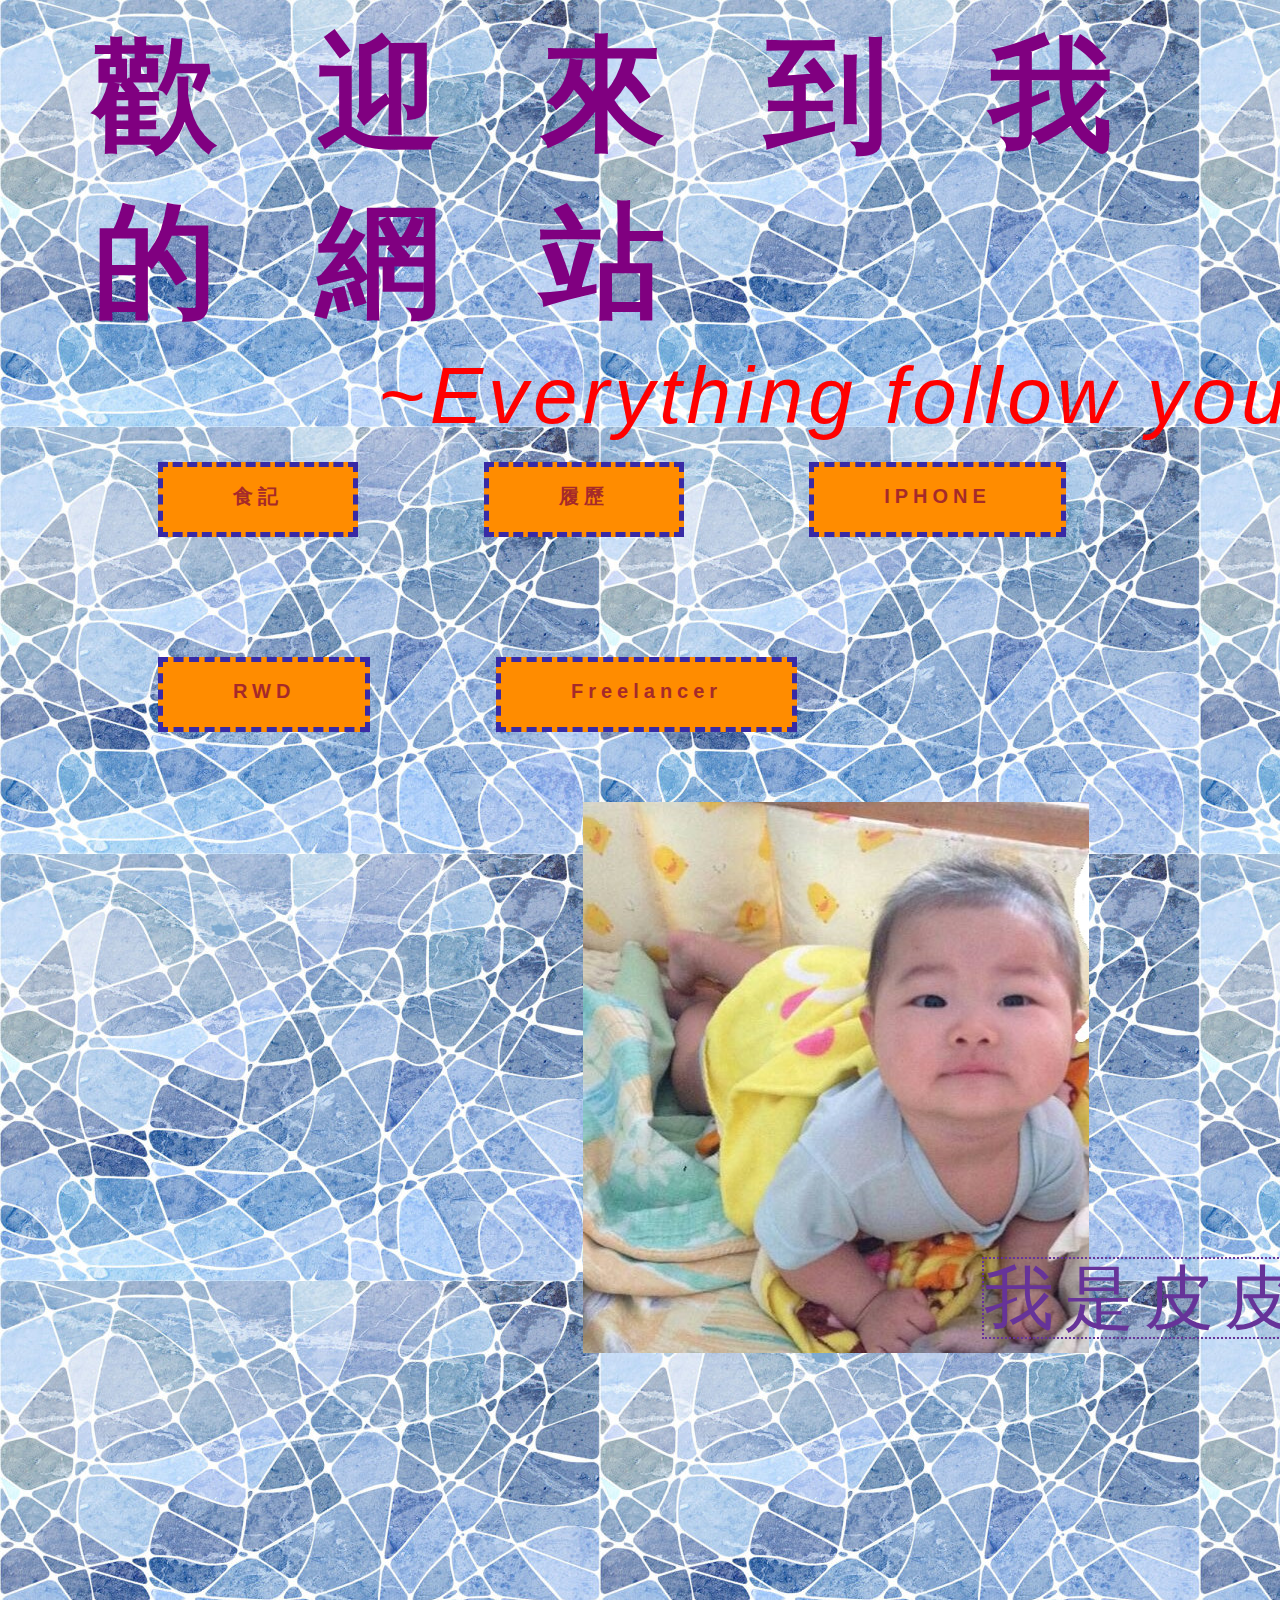
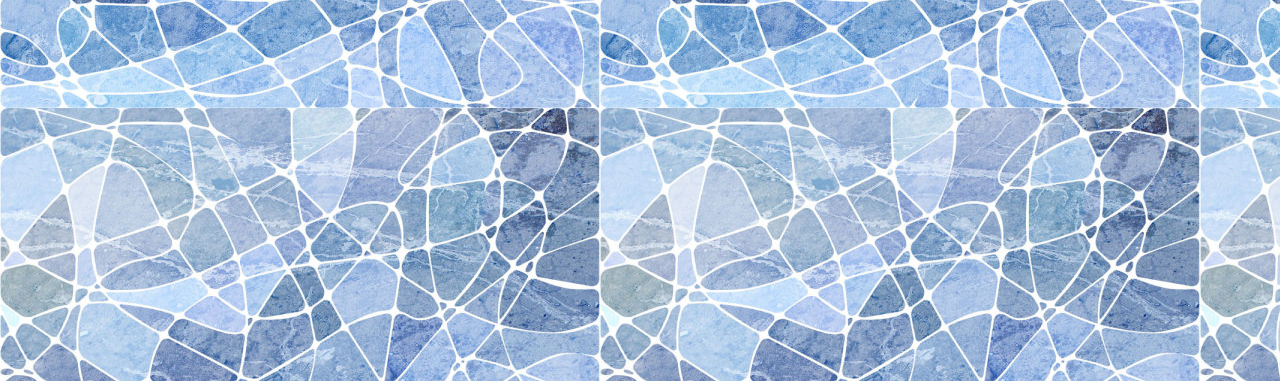
<file: index.html>
<!DOCTYPE html>
<html lang="en">
<head>
    <meta charset="UTF-8">
    <title>~Welcome~</title>
    <link rel="stylesheet" href="style.css">
</head>
<body>
        <header>
            <h1>歡迎來到我的網站</h1>
        <p>
            ~Everything   follow   your   heart~ 
        </p>
        <nav>
            <ul>
                <li><a href="food.html">食記</a></li>
                <li><a href="record.html">履歷</a></li>
                <li><a href="IPHONE.html">IPHONE</a></li>
                <li><a href="RWD.html">RWD</a></li>
                <li><a href="Freelancer.html">Freelancer</a></li>
            </ul>
        </nav>
<div class="a">
<a href="image/2.jpg">我是皮皮!</a>
</div>
<footer><img src="image/bear.png" alt="bear"></footer>
</body>
</html>
</file>
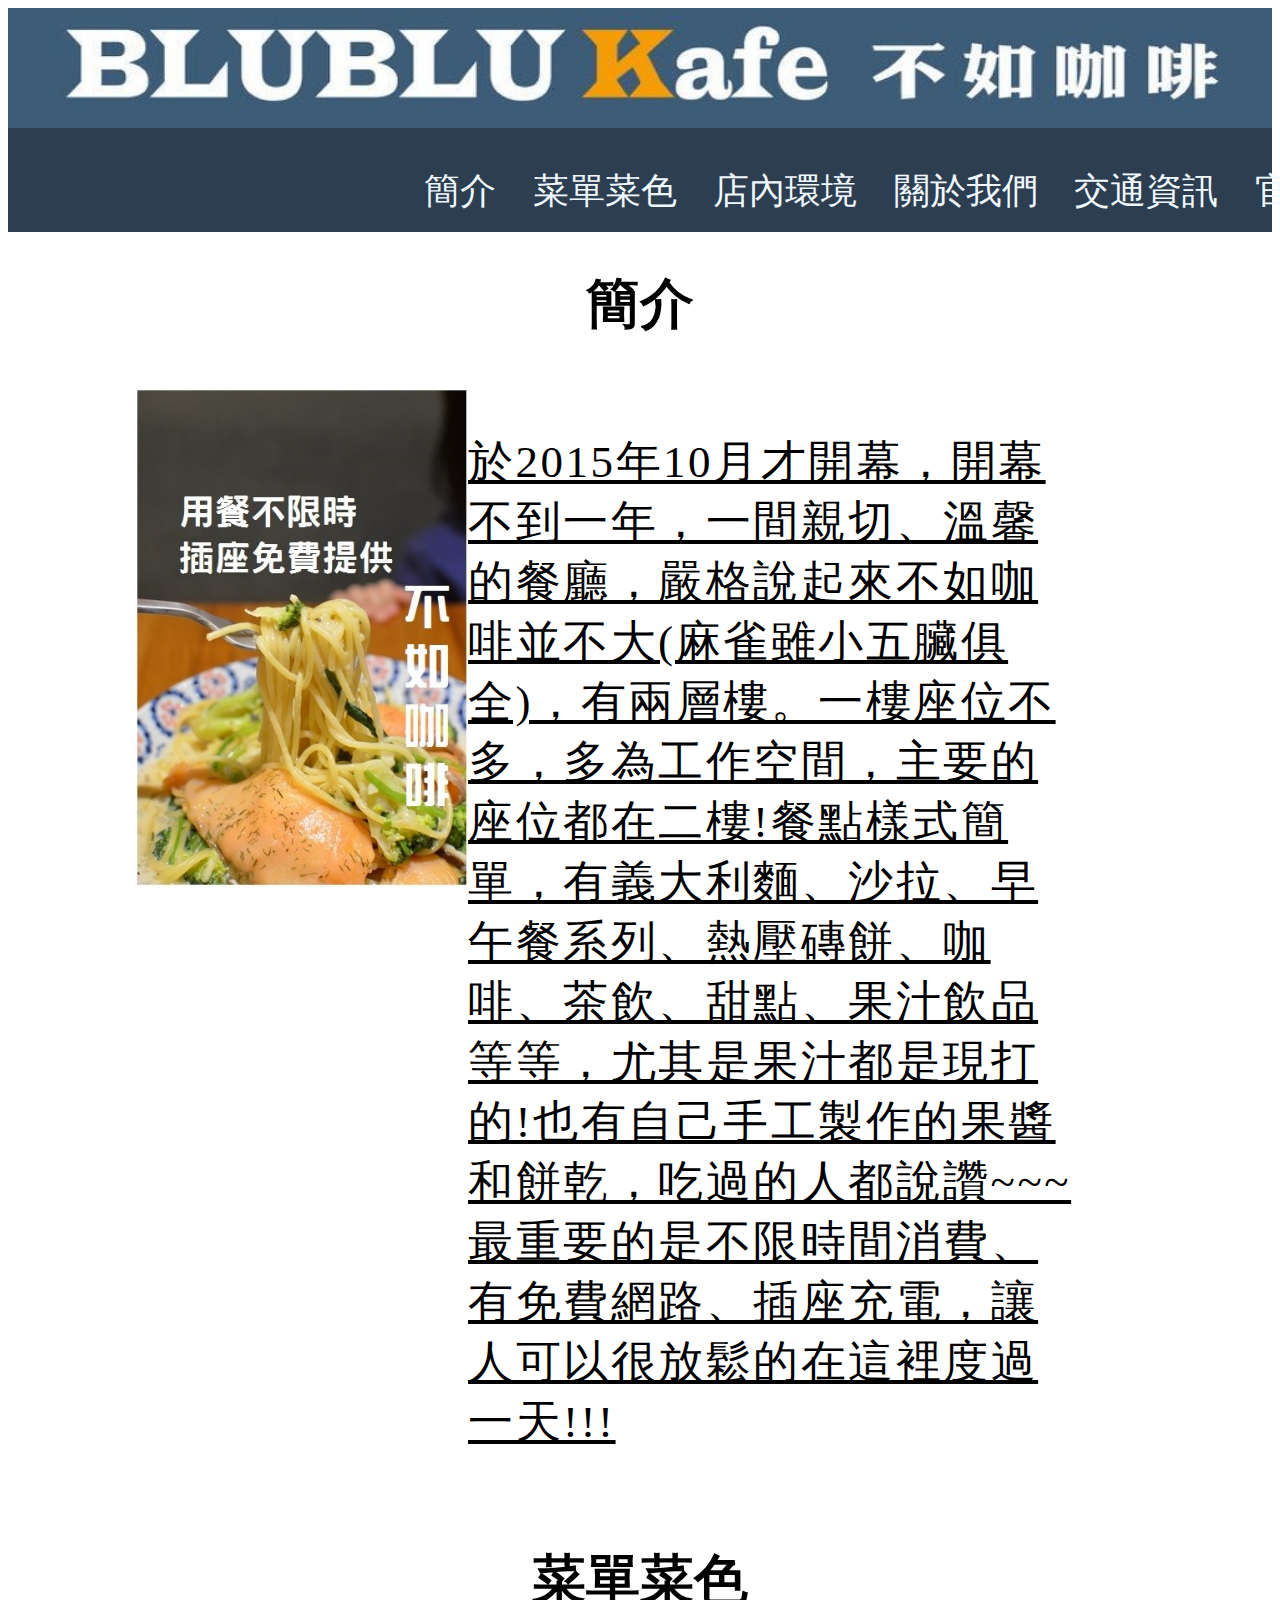
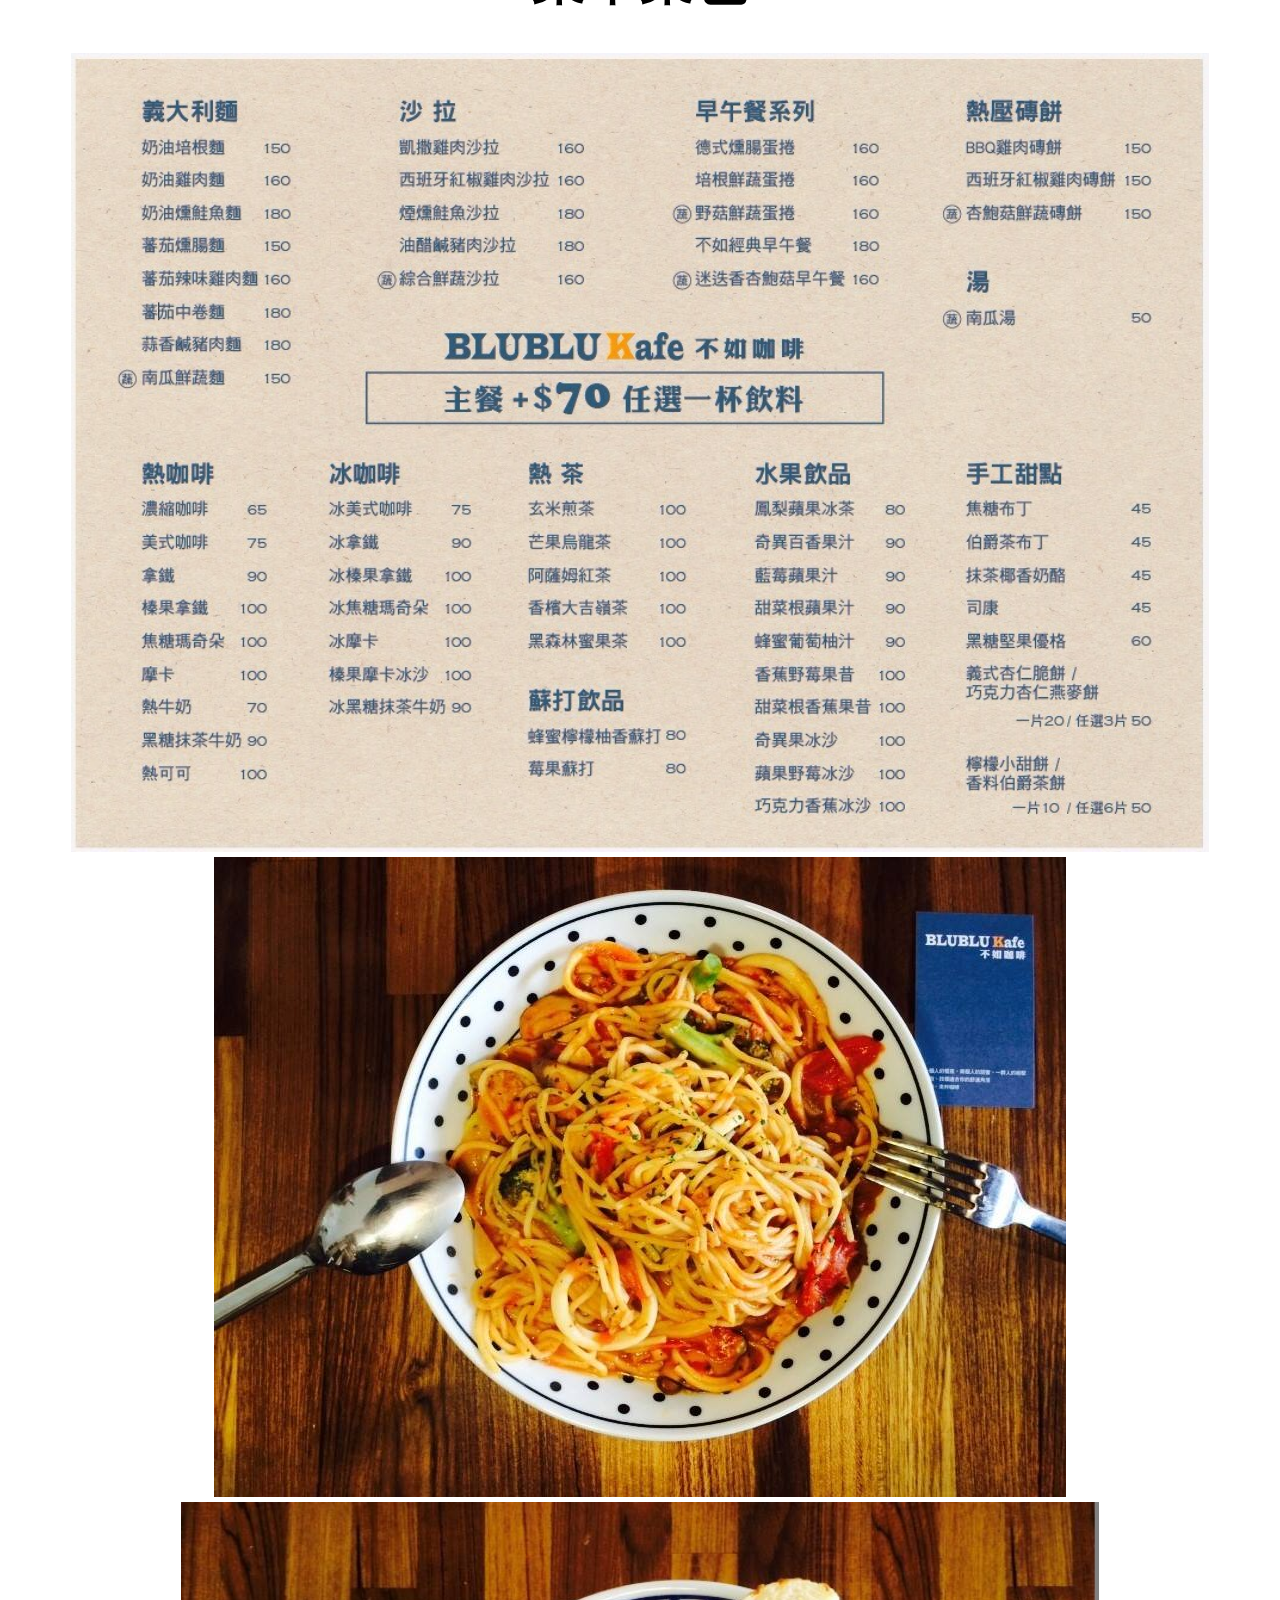
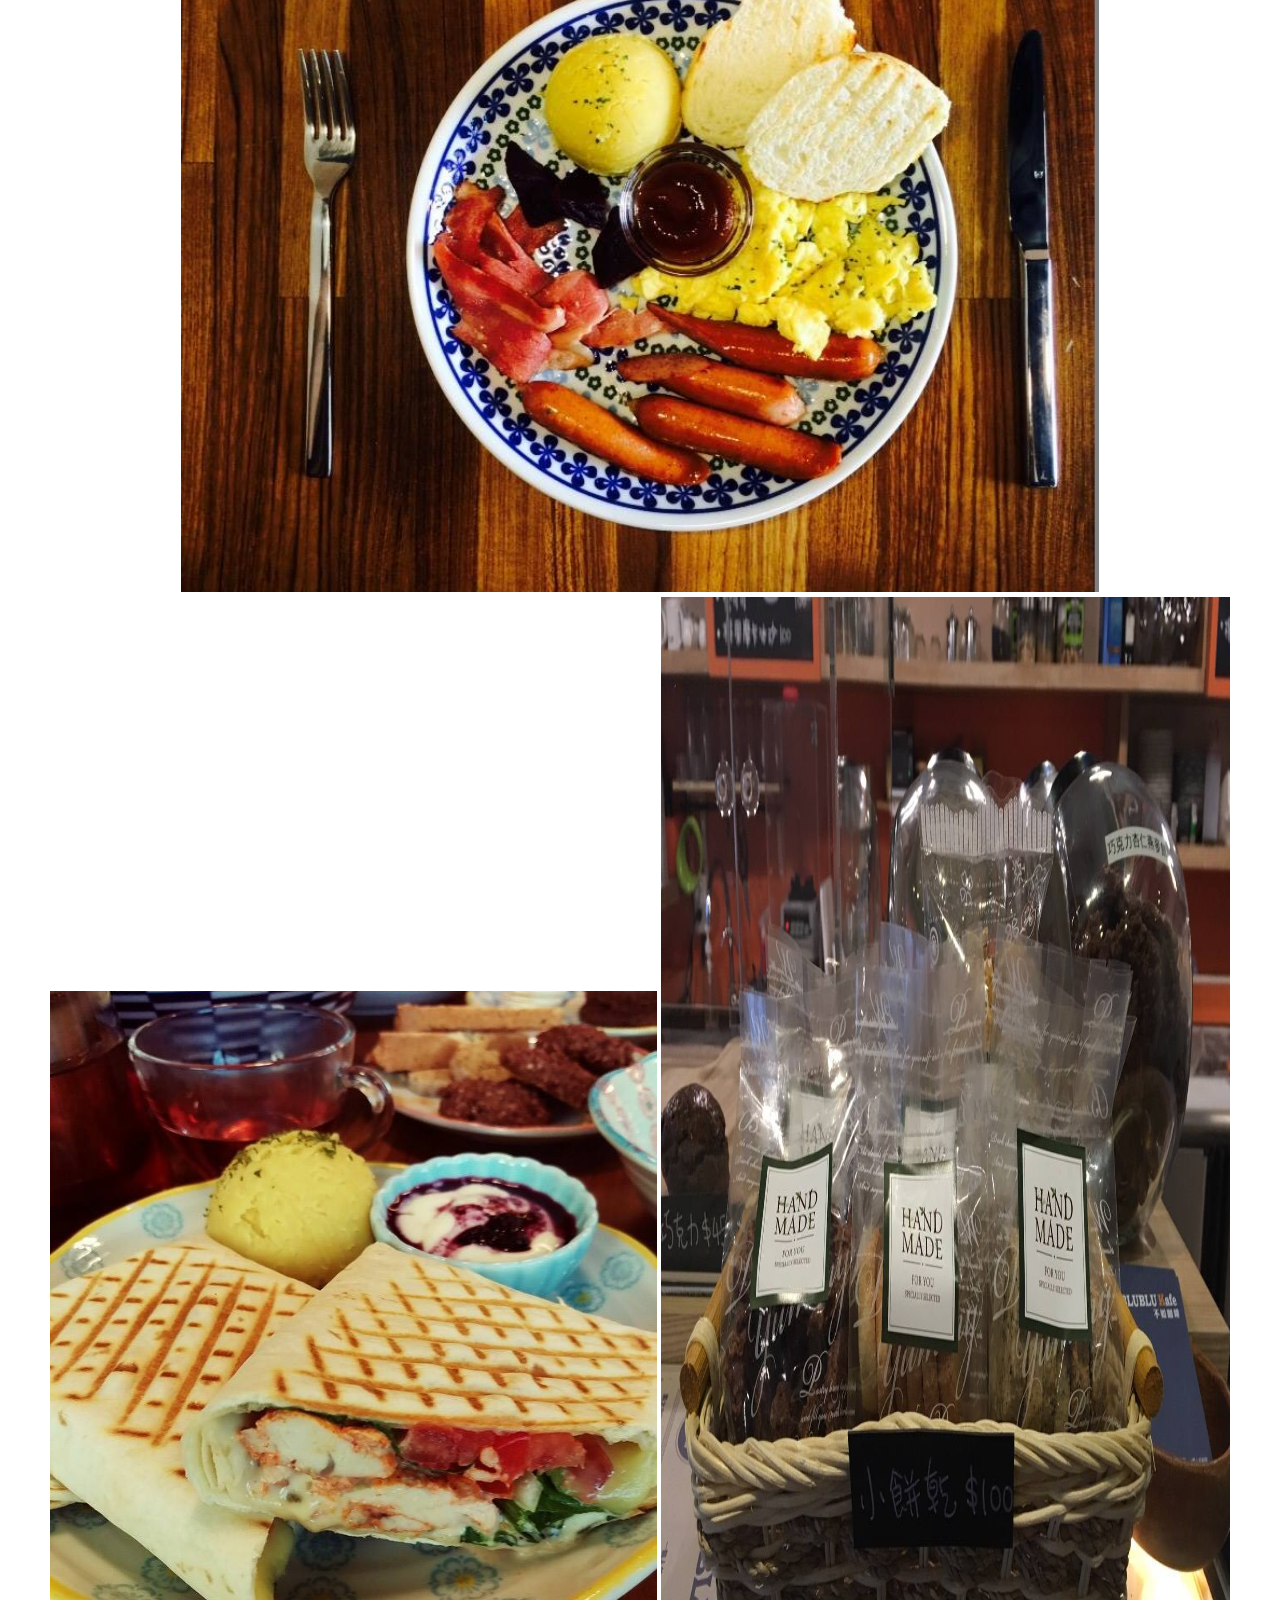
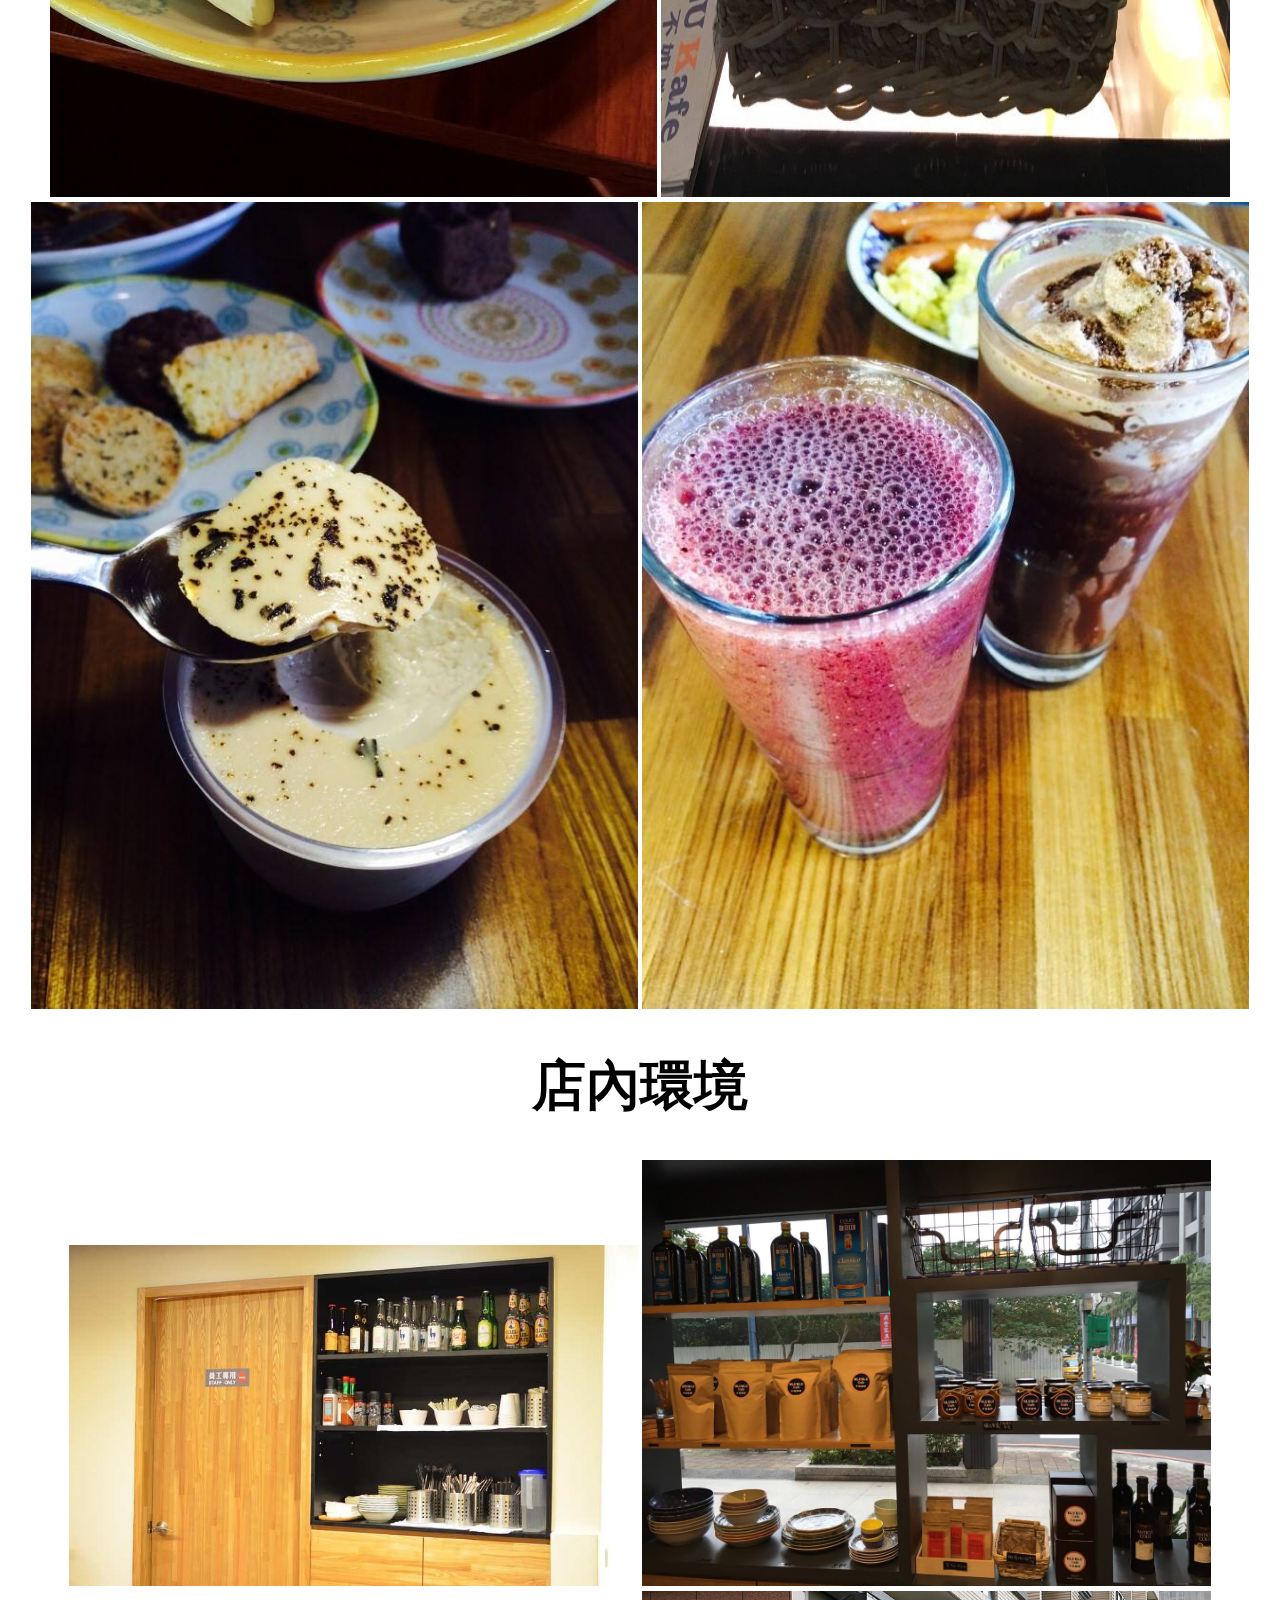
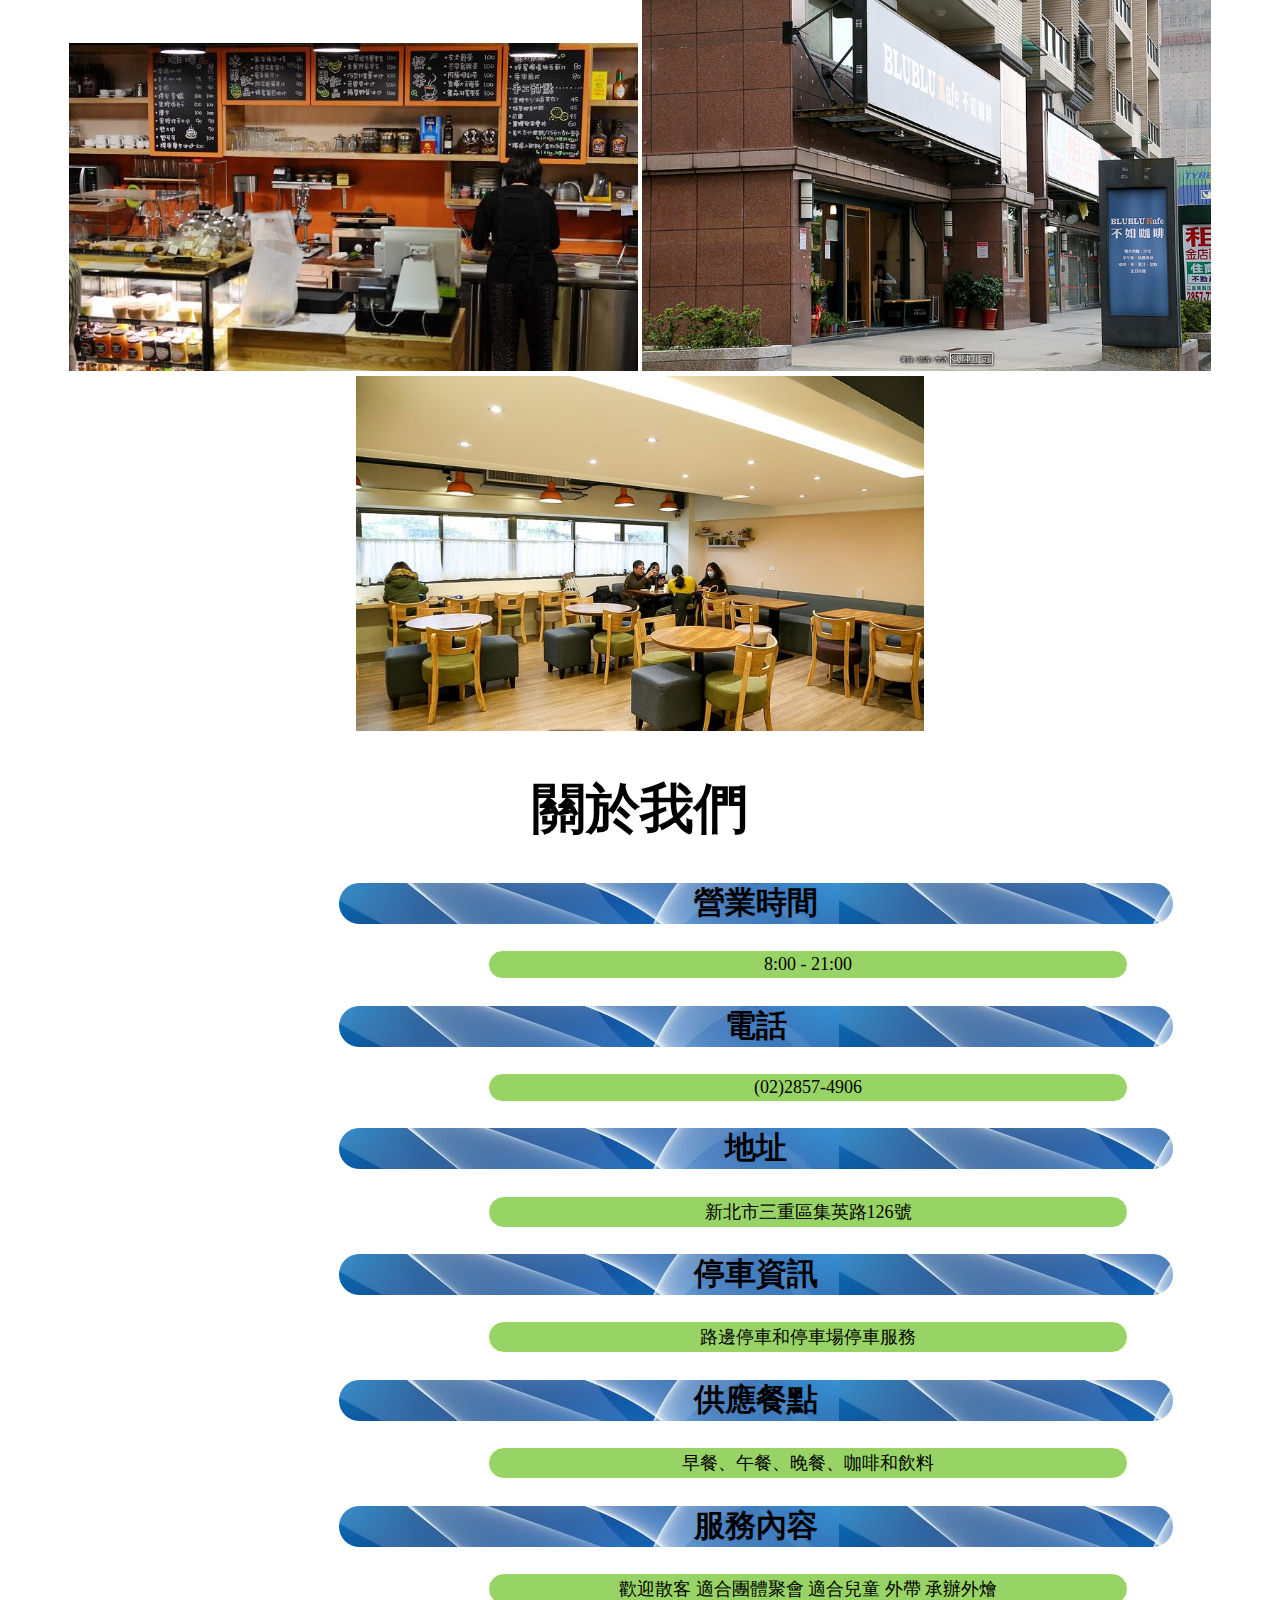
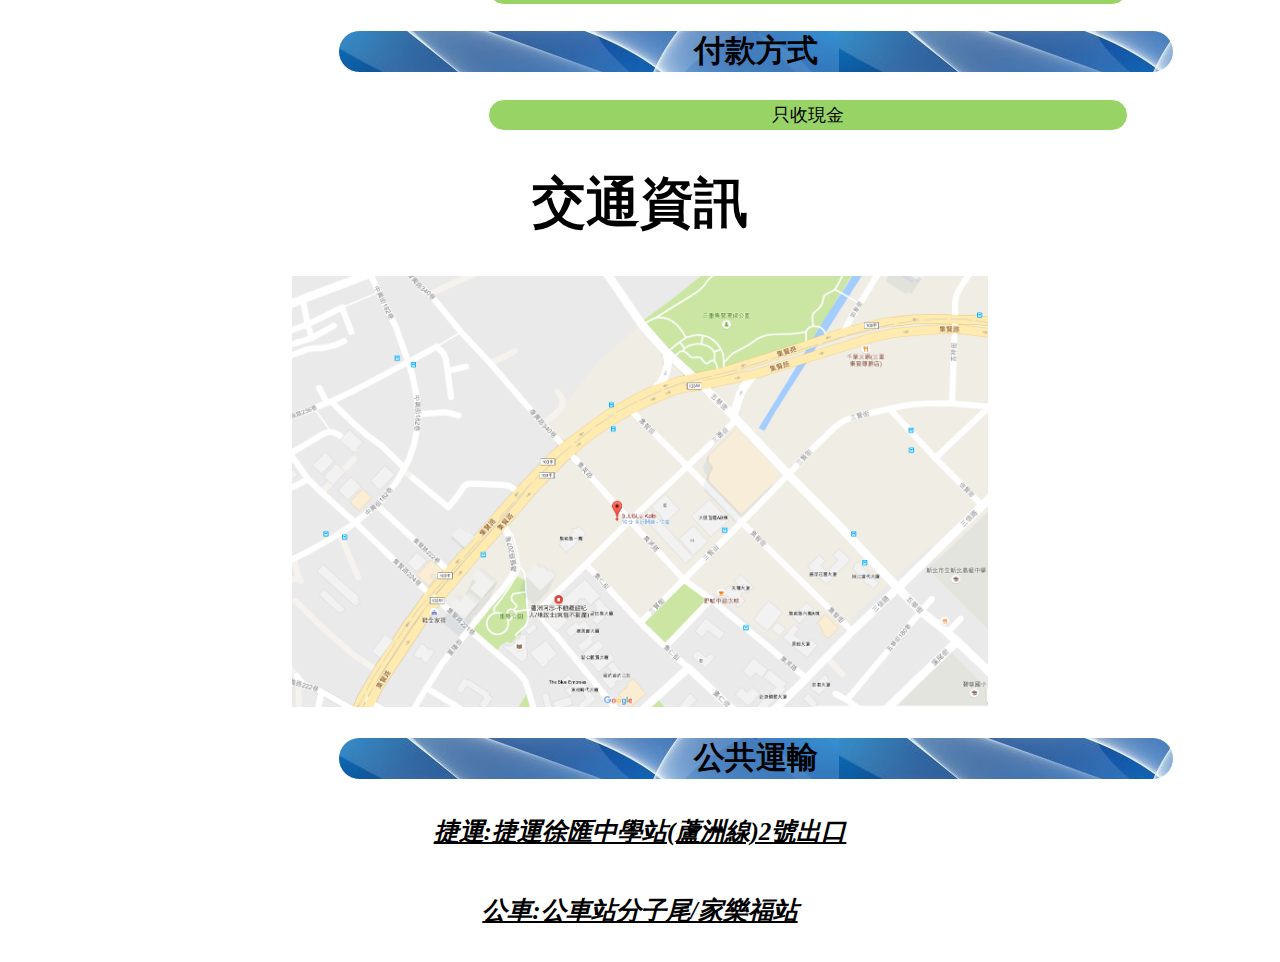
<file: food.html>
<!DOCTYPE html>
<html lang="en">

<head>
    <meta charset="UTF-8">
    <title>Food</title>
    <link rel="stylesheet" href="food.css"> </head>

<body>
    <header> <img src="image/u.jpg" alt="BLUE" width="100%" height="120">
        <ul>
            <li><a href="">簡介</a></li>
            <li><a href="">菜單菜色</a></li>
            <li><a href="">店內環境</a></li>
            <li><a href="">關於我們</a></li>
            <li><a href="">交通資訊</a></li>
            <li><a href="https://www.facebook.com/BLU-BLU-Kafe-%E4%B8%8D%E5%A6%82%E5%92%96%E5%95%A1-958742307501571/" target="_blank">官網臉書</a></li>
            <li><a href="">回首頁</a></li>
        </ul>
    </header>
    <div>
    <h1>簡介</h1>
    <div class="introduce"> 
       <img src="image/s.jpg" alt="1">
        <p>於2015年10月才開幕，開幕不到一年，一間親切、溫馨的餐廳，嚴格說起來不如咖啡並不大(麻雀雖小五臟俱全)，有兩層樓。一樓座位不多，多為工作空間，主要的座位都在二樓!餐點樣式簡單，有義大利麵、沙拉、早午餐系列、熱壓磚餅、咖啡、茶飲、甜點、果汁飲品等等，尤其是果汁都是現打的!也有自己手工製作的果醬和餅乾，吃過的人都說讚~~~最重要的是不限時間消費、有免費網路、插座充電，讓人可以很放鬆的在這裡度過一天!!!</p>
    </div>
</div>
    <div class="menu">
        <h1>菜單菜色</h1>
        <a href="image/n.jpg"><img src="image/n.jpg" alt="2" width="90%"></a>
        <a href="image/a.jpg"><img src="image/a.jpg" alt="3"></a>
        <a href="image/e.jpg"><img src="image/e.jpg" alt="4" height=690></a>
        <a href="image/h.jpg"><img src="image/h.jpg" alt="6" width="48%"></a>
        <a href="image/m.jpg"><img src="image/m.jpg" alt="7" width="45%" height="1200"></a>
        <a href="image/k.jpg"><img src="image/k.jpg" alt="8" width="48%"></a>
        <a href="image/j.jpg"><img src="image/j.jpg" alt="9" width="48%"></a>
    </div>
    <div class="around">
        <h1>店內環境</h1> <img src="image/q.jpg" alt="10" width="45%"> <img src="image/i.jpg" alt="11" width="45%"> <img src="image/p.jpg" alt="12" width="45%"> <img src="image/v.jpg" alt="12" width="45%"> <img src="image/w.jpg" alt="12" width="45%"> </div>
    <div class="about">
        <h1>關於我們</h1>
        <h2>營業時間</h2>
        <p>8:00 - 21:00</p>
        <h2>電話</h2>
        <p>(02)2857-4906</p>
        <h2>地址</h2>
        <p>新北市三重區集英路126號</p>
        <h2>停車資訊</h2>
        <p>路邊停車和停車場停車服務</p>
        <h2>供應餐點</h2>
        <p>早餐、午餐、晚餐、咖啡和飲料</p>
        <h2>服務內容</h2>
        <p>歡迎散客 適合團體聚會 適合兒童 外帶 承辦外燴</p>
        <h2>付款方式</h2>
        <p>只收現金</p>
    </div>
    <div class="tran">
        <h1>交通資訊</h1>
        <a href="image/BLUE.png" target="_blank"><img src="image/BLUE.png" alt="map" width="55%"></a>
        <h2>公共運輸</h2> 
        <u><h3>捷運:捷運徐匯中學站(蘆洲線)2號出口</h3></u> <u><h3>公車:公車站分子尾/家樂福站</h3></u> 
        </div>
    <div class="back">
      <a href="index.html">首<br>頁</a>
    </div>
</body>

</html>
</file>
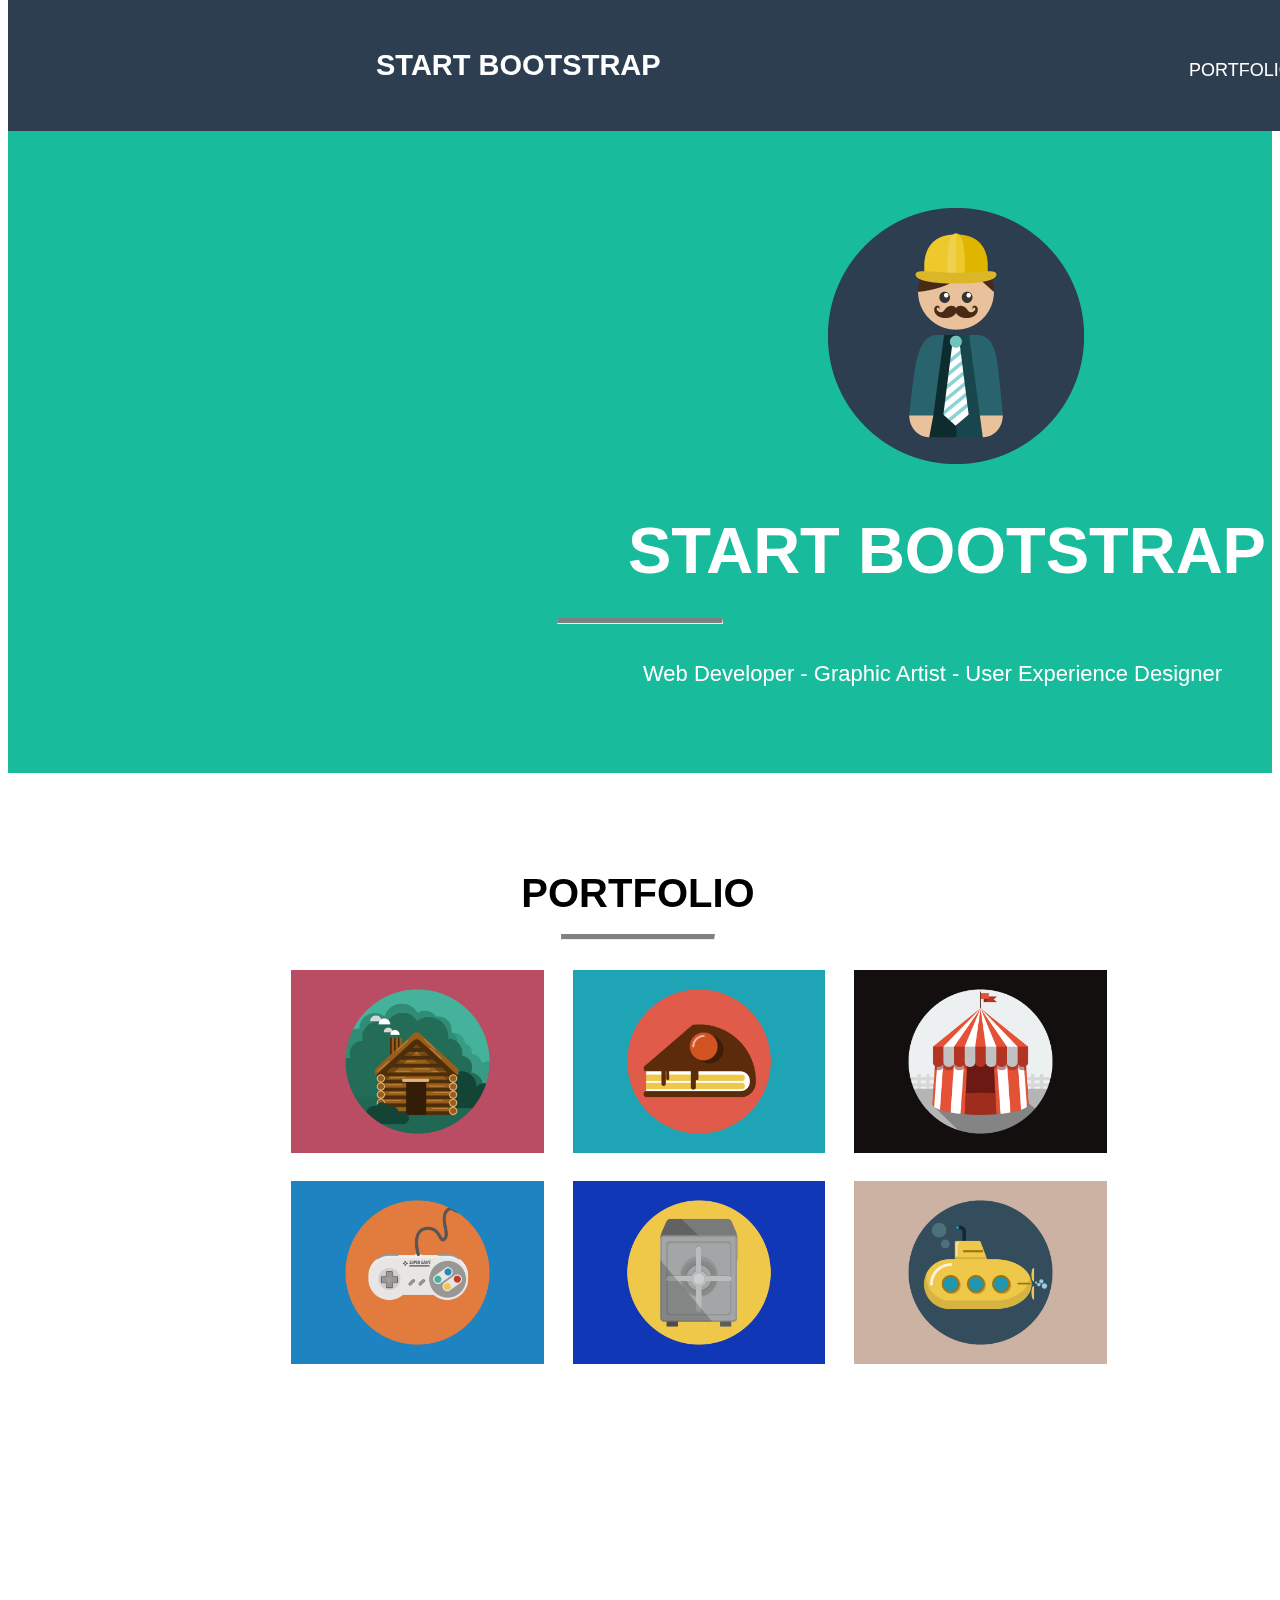
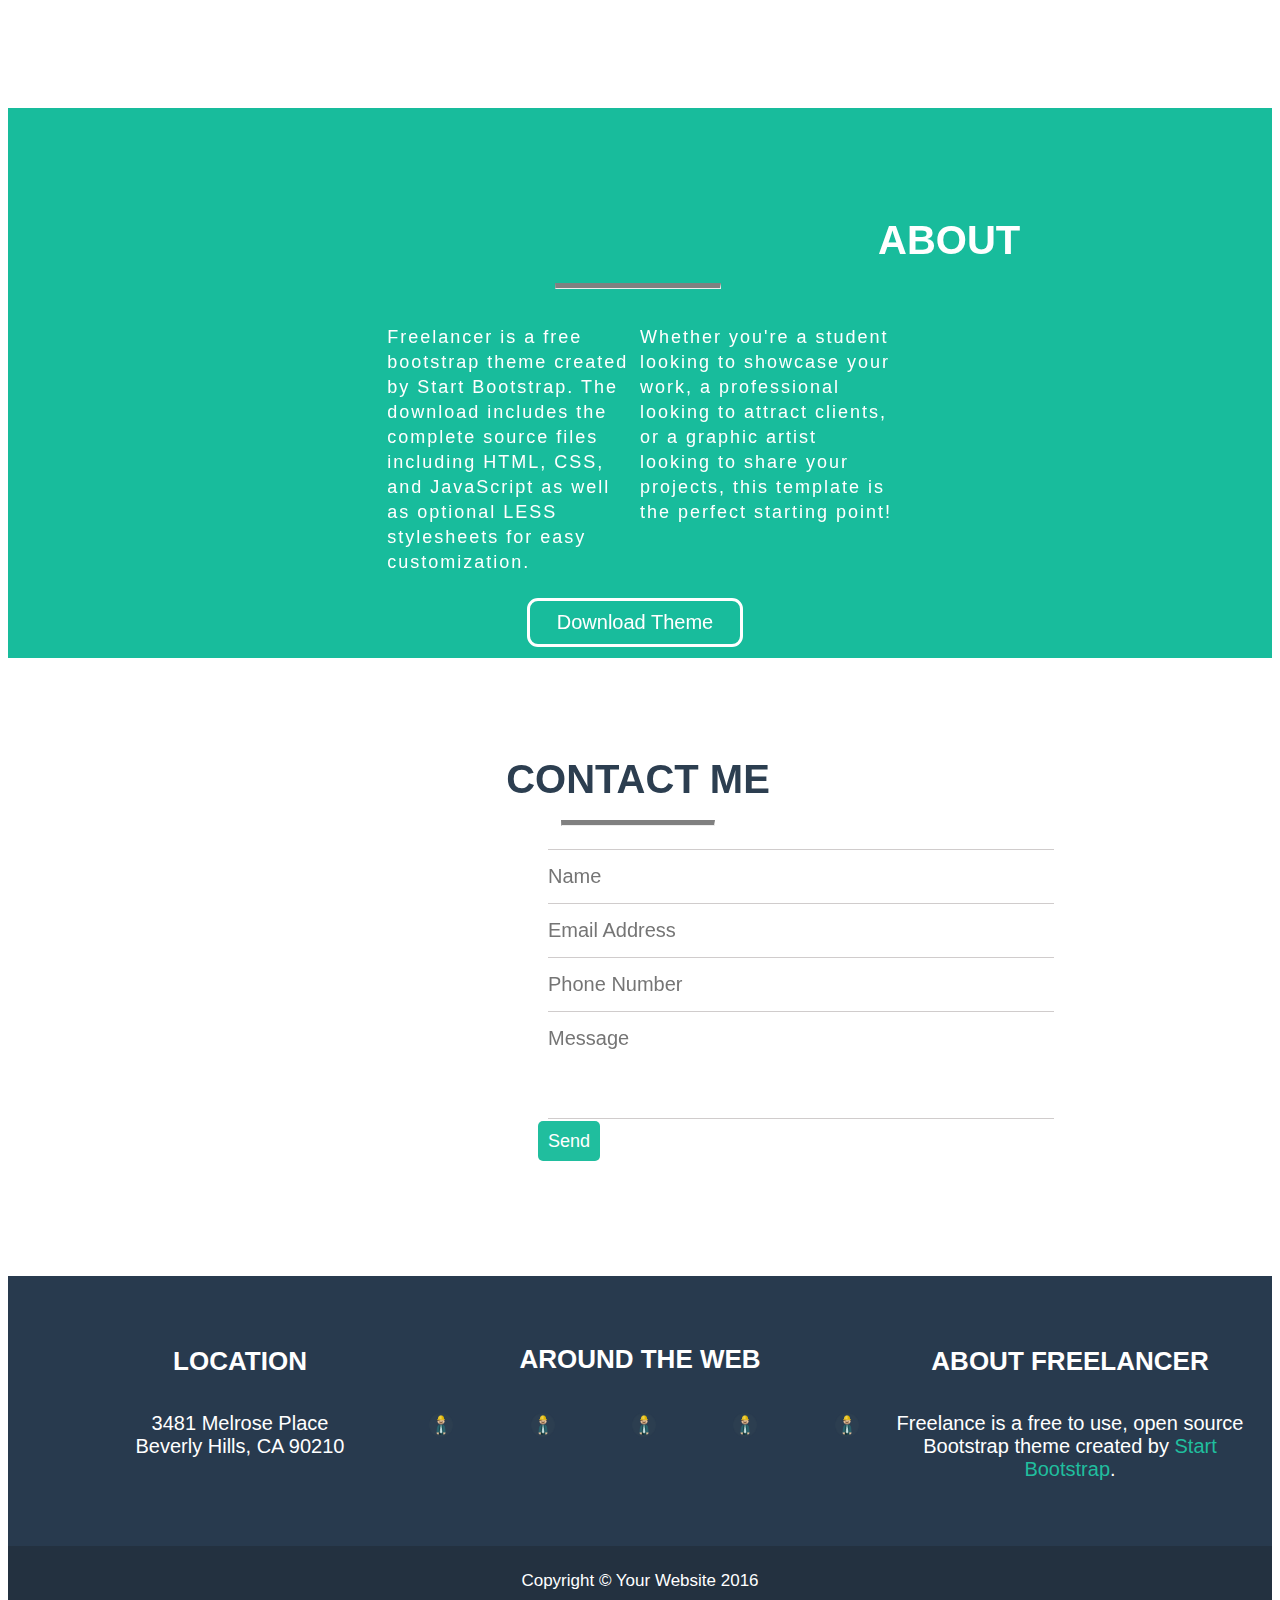
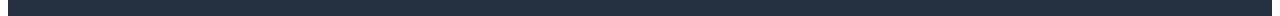
<file: Freelancer.html>
<!DOCTYPE html>
<html lang="en">

<head>
    <meta charset="UTF-8">
    <title>Freelancer</title>
    <link rel="stylesheet" href="Freelancer.css"> </head>

<body>
    <div class="one">
        <h1>
              START BOOTSTRAP 
           </h1>
        <nav>
            <ul>
                <li><a href="#a">PORTFOLIO</a></li>
                <li><a href="#b">ABOUT</a></li>
                <li><a href="#c">COMTACT</a></li>
            </ul>
        </nav>
    </div>
    <div class="two"> <img src="image/profile.png" alt="profile">
        <p class="p1"> START BOOTSTRAP </p>
        <hr class="p2"> <i class="fa fa-camera-retro"></i> </hr>
        <p class="p3"> Web Developer - Graphic Artist - User Experience Designer </p>
    </div>
    <div id="a">
        <h2>PORTFOLIO</h2>
        <hr class="p5"> <i class="fa fa-camera-retro"></i> </div>
    <div class="container">
        <a href=""><img src="image/cabin.png" alt="cabin"></a>
        <a href=""><img src="image/cake.png" alt="cake"></a>
        <a href=""><img src="image/circus.png" alt="circus"></a>
        <a href=""><img src="image/game.png" alt="game"></a>
        <a href=""><img src="image/safe.png" alt="safe"></a>
        <a href=""><img src="image/submarine.png" alt="submarine"></a>
    </div>
    <div class="three" id="b">
        <p class="p6"> ABOUT </p>
        <hr class="p7"> <i class="fa fa-camera-retro"></i>
        <div class="container1">
            <div class="left">
                <p> Freelancer is a free bootstrap theme created by Start Bootstrap. The download includes the complete source files including HTML, CSS, and JavaScript as well as optional LESS stylesheets for easy customization. </p>
            </div>
            <div class="left">
                <p> Whether you're a student looking to showcase your work, a professional looking to attract clients, or a graphic artist looking to share your projects, this template is the perfect starting point! </p>
            </div>
        </div>
        <div>
            <a href="#" class="p8"> <i class="fa fa-download"></i> Download Theme </a>
        </div>
    </div>
    <div class="contact" id="c">
        <h2>CONTACT ME</h2>
        <hr class="p5"> <i class="fa fa-camera-retro"></i>
        <div class="contact1">
            <input class="input" type="text" placeholder="Name"> </div>
        <div class="contact1">
            <input class="input" type="text" placeholder="Email Address"> </div>
        <div class="contact1">
            <input class="input" type="text" placeholder="Phone Number"> </div>
        <div class="contact1" id="contact">
            <input class="input" type="text" placeholder="Message">
            <p> <a href="#send">Send</a></p>
        </div>
    </div>
    <div class="address">
            <div class="location">
                <h4>LOCATION</h4>
                <p class="p8">3481 Melrose Place
                    <br>Beverly Hills, CA 90210</p>
            </div>
            <div class="around">
                <h4>AROUND THE WEB</h4>
                <ul>
                    <li><a href=""><img src="image/profile.png" alt="profile"></a></li>
                    <li><a href=""><img src="image/profile.png" alt="profile"></a></li>
                    <li><a href=""><img src="image/profile.png" alt="profile"></a></li>
                    <li><a href=""><img src="image/profile.png" alt="profile"></a></li>
                    <li><a href=""><img src="image/profile.png" alt="profile"></a></li>
                </ul>
            </div>
            <div class="about">
                <h4>ABOUT FREELANCER</h4>
                <p class="p8">Freelance is a free to use, open source<br>Bootstrap theme created by <a href="http://startbootstrap.com">Start <br>Bootstrap</a>.</p>
            </div>
    </div>
    <div class="footer">
        Copyright © Your Website 2016
    </div>
    <div class="back">
        <a href="index.html">首頁</a>
    </div>
</body>

</html>
</file>
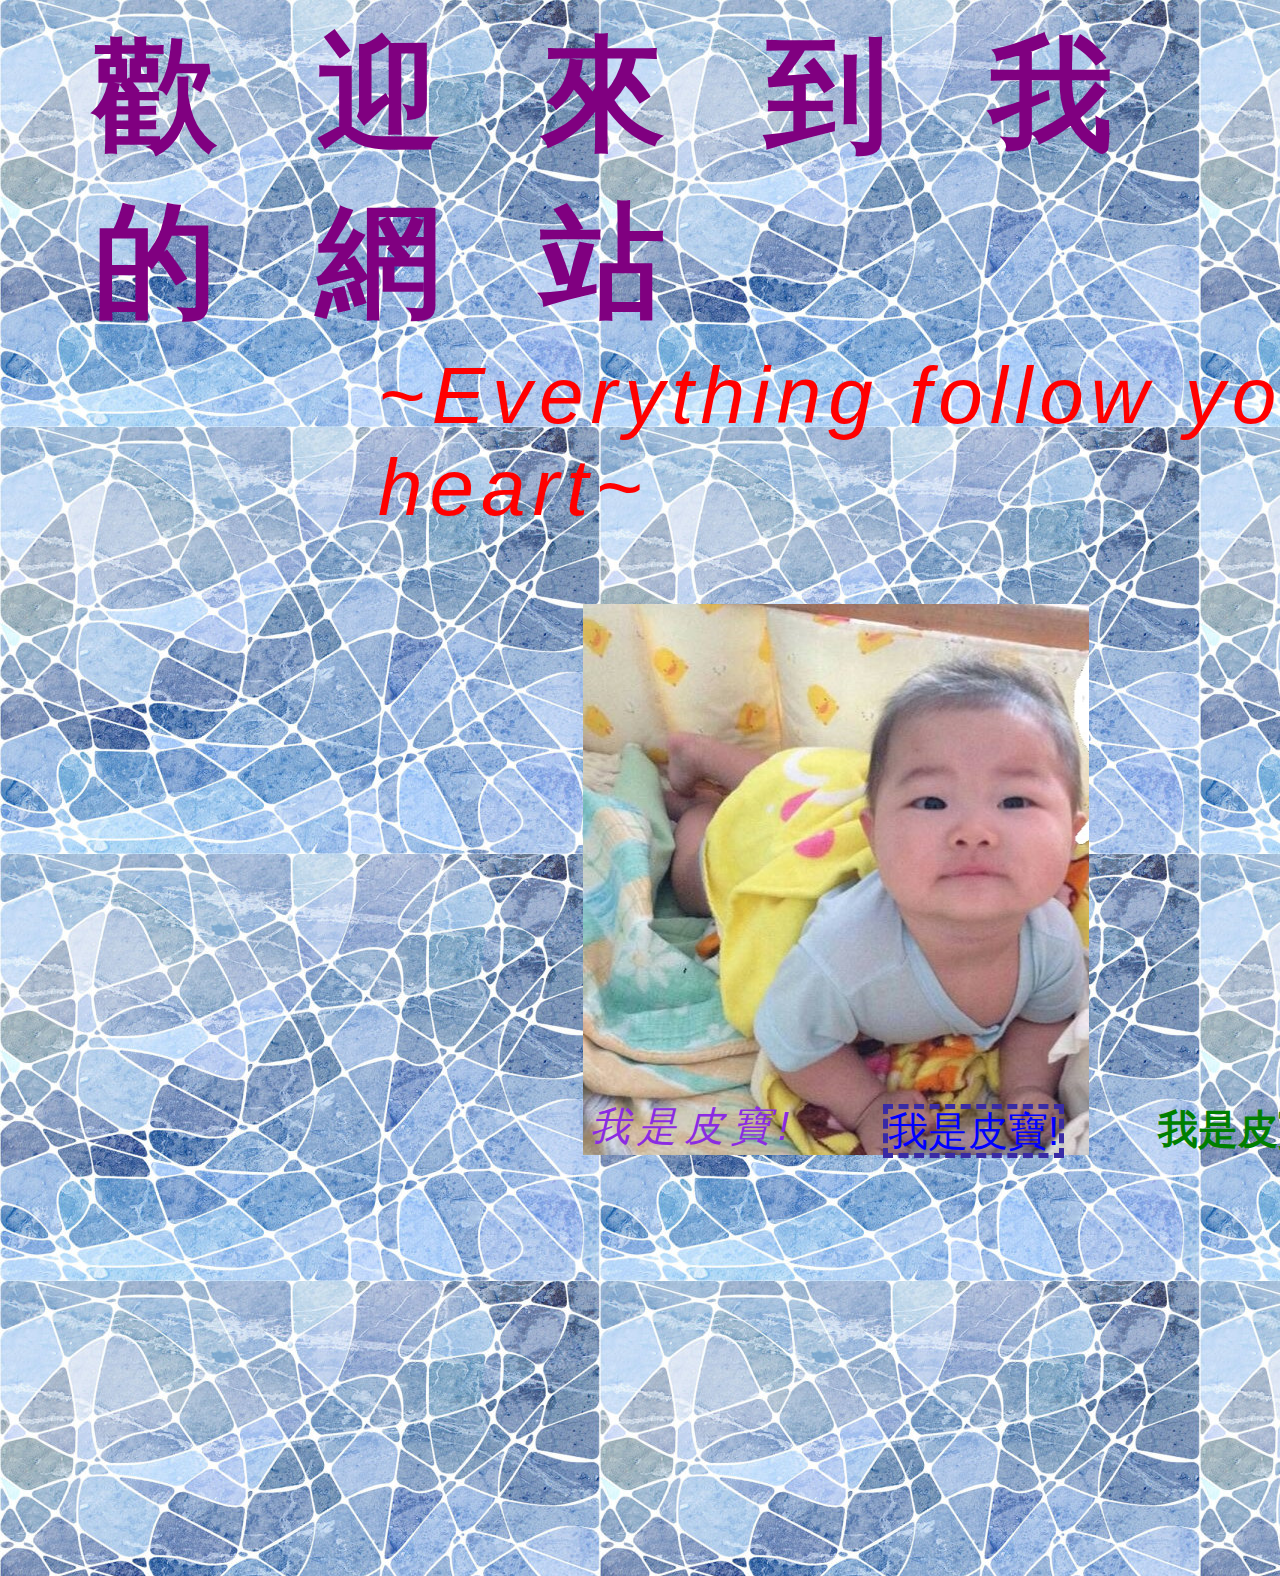
<file: index1.html>
<!DOCTYPE html>
<html lang="en">
<head>
    <meta charset="UTF-8">
    <title>~Welcome~</title>
    <link rel="stylesheet" href="style1.css">
</head>
<body>
        <header>
            <h1>歡迎來到我的網站</h1>
        <p>
            ~Everything   follow   your   heart~ 
        </p>
<div class="a">
    <p>我是皮寶!</p>
    <a href="image/2.jpg">我是皮寶!</a>
    <h2>我是皮寶!</h2>
</div>
</body>
</html>
</file>
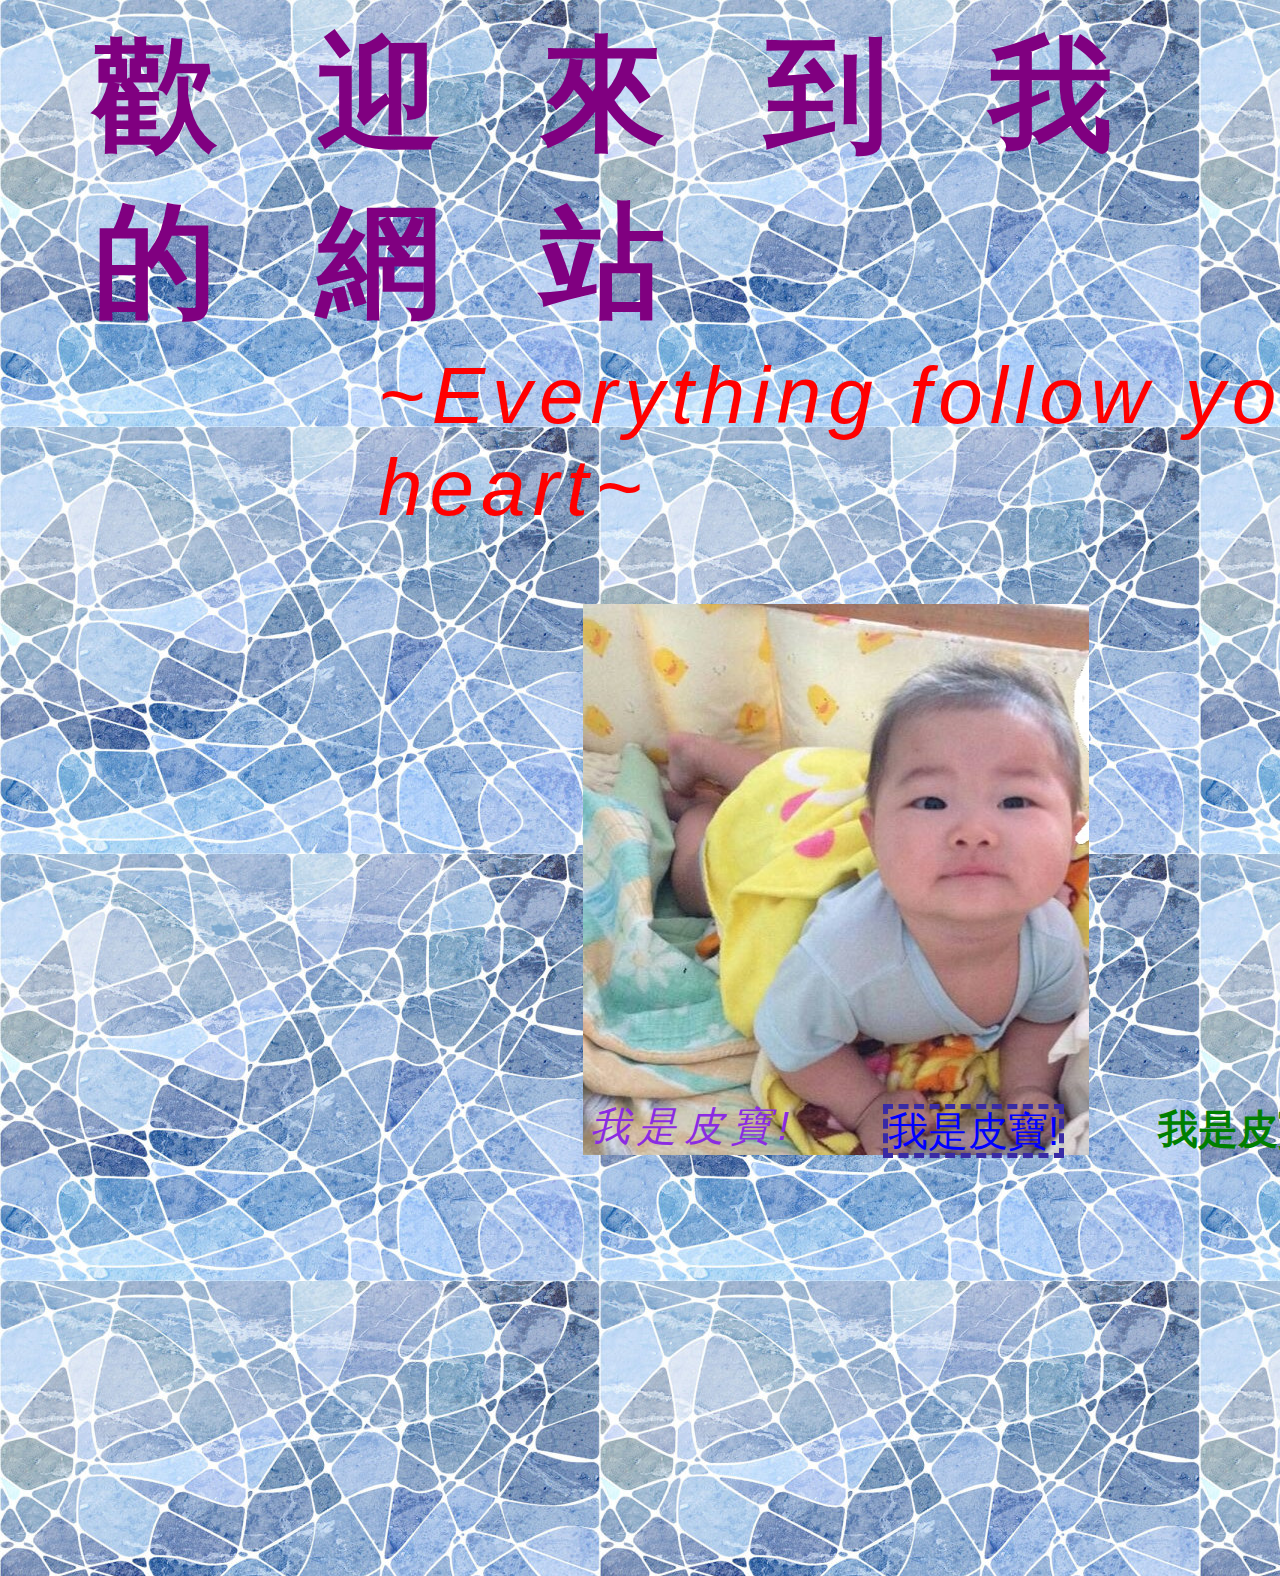
<file: index2.html>
<!DOCTYPE html>
<html lang="en">
<head>
    <meta charset="UTF-8">
    <title>~Welcome~</title>
    <link rel="stylesheet" href="style2.css">
</head>
<body>
        <header>
            <h1>歡迎來到我的網站</h1>
        <p>
            ~Everything   follow   your   heart~ 
        </p>
<div class="a">
    <p>我是皮寶!</p>
    <a href="image/2.jpg">我是皮寶!</a>
    <h2>我是皮寶!</h2>
</div>
</body>
</html>
</file>
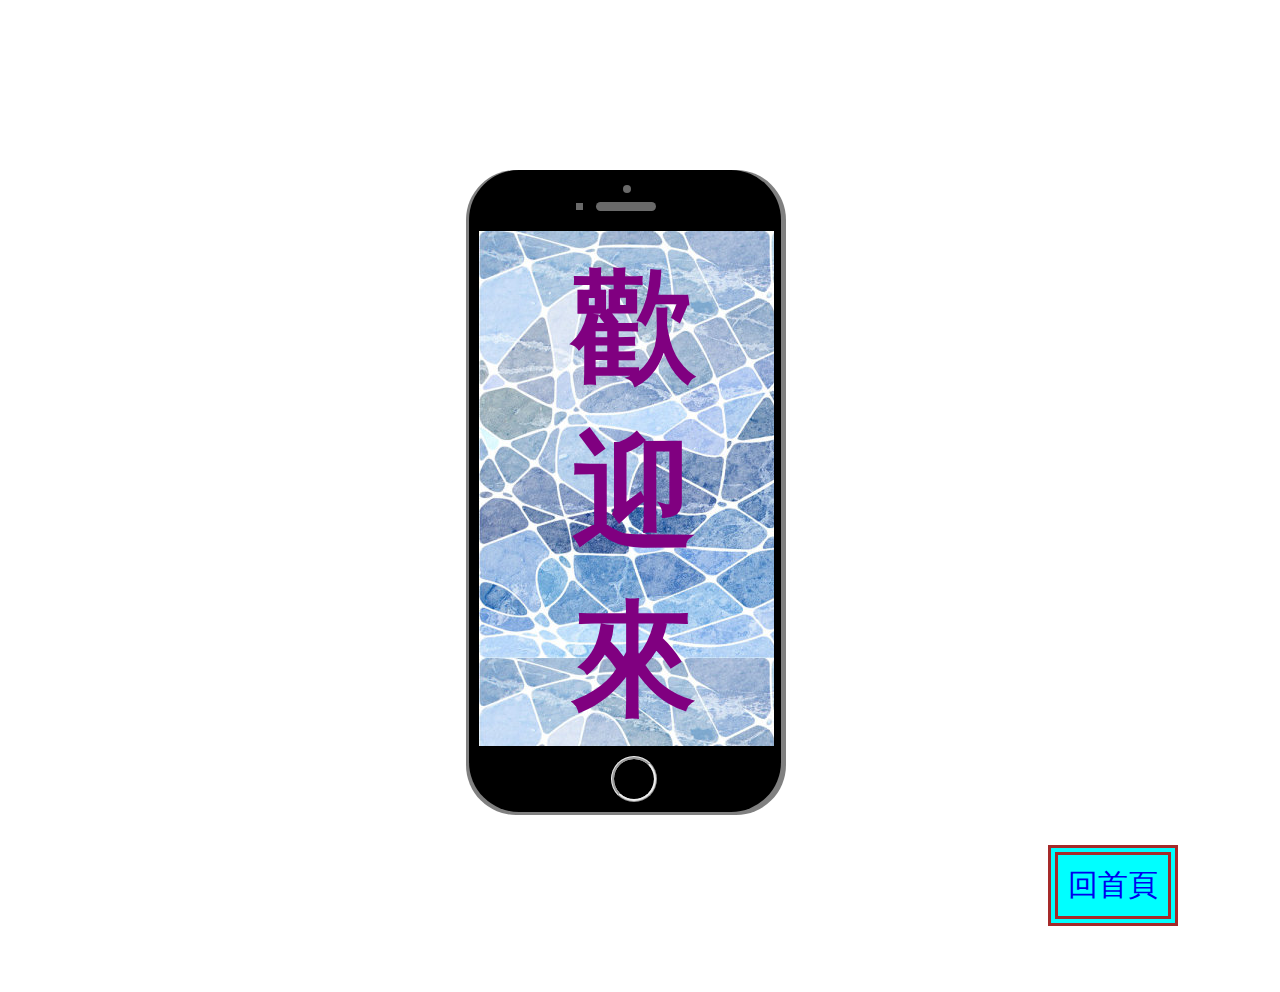
<file: IPHONE.html>
<!DOCTYPE html>
<html lang="en">
<head>
    <meta charset="UTF-8">
    <title>IPHONE</title>
    <link rel="stylesheet" href="IPHONE.css">
</head>
<body>
    <div class="black">
        <div class="back">
            <div class="screen">
                <div class="top">
                    <div class="top-left"></div>
                    <div class="top-right"></div>
                    <div class="top-top"></div>
                </div>
                <div class="mid">
                    <iframe src="index.html" frameborder="0"></iframe>
                </div>
                <div class="button">
                </div>
            </div>    
            </div>
        </div>
    </div>
 <nav>
    <ul>
        <li><a href="index.html">回首頁</a></li>
    </ul>
 </nav>
    
</body>


</html>
</file>
<file: style.css>
*{
    font-size: 20px;  
    font-family:  Arial;
}
body{
    background-image:url(image/6.jpg);
    background-repeat:repeat;
}
h1{
    font-size: 6.2em;
    color: purple;
    position: relative;
    top:-70px;
    left: 85px;
    letter-spacing: 100px;
    
}
p{  font-size:4em;
    letter-spacing: 5px;
    font-style:oblique;
    position:relative;
    top: -150px;
    left: 370px;
    color: red;
}
nav ul>li {
    font-size:2em;
    font-weight:900;
    list-style-type:none;
    letter-spacing: 5px;
    padding: 0.1px 70px 20px 70px;
    display: inline-block;
    position: relative;
    top:-270px;
    left: 50px;
    margin: 60px;
    border:5px dashed #382aa5;
    background-color:darkorange
}
nav a {
    text-decoration: none;
    color: brown;
}
.a{background: url(image/2.jpg);
    background-repeat: no-repeat;
    width: 40%;
    position: relative;
    top:-280px;
    left:575px;
    padding-top: 525px;
}
div>a{
    font-size:3.5em;
    letter-spacing: 10px;
    color:rebeccapurple;
    text-decoration:none;
    position: relative;
    top:-75px;
    left:399px;
    border: 2px dotted rebeccapurple;
}
footer{
    font-size:5em;
    letter-spacing: 20px;
    position: relative;
    top:-570px;
    left:1550px;
    color: darkred;}
</file>
<file: food.css>
*{
    font-family:Microsoft JhengHei;
    font-size: 18px;
}
header{
    background-color: #2C3E50;
}
header>ul>li{
    display: inline-block;
    padding: 15px;
    position: relative;
    left: 20em;
    margin: 1px;
}
header>ul>li a{
    font-size: 2em;
    color:aliceblue;
    text-decoration: none;
}
header>ul>li a:hover{
    color: aqua;
    background-color: #bf1053;
}
h1{
    font-size: 3em;
    text-align: center
}
.introduce {
    width: 80%;
    padding: 10px;
    margin: 0 auto;
    overflow: auto;
}
.introduce>img {
    width: 33%;
    float: left;
}
.introduce>p {
    width: 60%;
    float: left;
    font-size: 2.5em;
    text-decoration: underline;
    letter-spacing: 2.5px;
}
.menu{
    text-align: center;
}
.around{
    text-align: center;
}
h2{
    font-size: 1.7em;
    background-image: url(image/22.jpg);
    width: 66%;
    text-align:center;
    position: relative;
    left:330px;
    border: 1px solid white;
    border-radius: 50px;
}
.about{
    text-align:center;
}
.about>p{
    background-color: #98d465;
    padding: 3px;
    width: 50%;
    position: relative;
    left:480px;
    border: 1px solid white;
    border-radius: 50px;
}
.tran{
    text-align: center;
}
h3{
    font-size: 1.4em;
    font-style: italic;
    padding: 10px;
}
.back>a{
    text-decoration:none;
    font-size: 3em;
    color: darkviolet;
    font-family:標楷體;
    position: fixed;
    top:680px;
    left: 1750px;
}
.back>a:hover{
    border: 1px solid white;
    padding: 20px;
    border-radius: 40px;
    font-size: 4.5em;
    color: red;
    font-family:Yu Gothic Medium;
    background-image: url(image/27.jpg);
}
</file>
<file: Freelancer.css>
*{
    font-family: Lato, 'Helvetica Neue', Helvetica, Arial, sans-serif;
    
}
.one{
    background: #2C3E50;
    width:100%;
    position: fixed;
    top: -10px;
}
h1{
    color: white;
    font-size: 29px;
    position: relative;
    top:40px;
    left: 368px;
}
nav ul>li{
   list-style-type: none;
    display: inline-block;
    padding: 16px;
    position: relative;
    top:-18px;
    left: 1125px;
}
nav a{
     color: white;
    text-decoration: none;
    font-size: 18px;
}
nav>ul>li a:hover {
    color: #18BC9C;
}

.two{
    background: #18BC9C;
    height: 765px;
    color: white;
    width:100%;
}
img{
    position: relative;
    top:200px;
    left: 820px;
}
.p1{
    position: relative;
    top:180px;
    left: 620px;
    font-size: 65px;
    font-weight: 700;
}
.p2{
    width: 13%;
    border-top: solid 5px;
    position: relative;
    top:145px;
    left: 0px;
}
.p3{
    position: relative;
    top:160px;
    left: 635px;
    font-size: 22px;
    font-weight:5;
}
h2{
    text-align: center;
    font-size: 40px;
     position: relative;
    top:65px;
    left: -2px;
    font-weight: 700;
}
.p5{
    width: 12%;
    border-top: solid 5px;
    position: relative;
    top:50px;
    left: -2px;
}
.container{
    width: 80%;
    height: 750px;
    padding: 10px;
    border: 0px solid green;
    margin: 0 auto;
    overflow: auto;
}
a>img{
    width:25%;
    position: relative;
    top:50px;
    left: 145px;
    margin: 12px;
    
}
.three{
    background: #18BC9C;
    height: 550px;
    color: white;
    width:100%;
}
.p6{
    font-size: 40px;
     position: relative;
    top:110px;
    left: 870px;
    font-weight: 700;
}
.p7{
    width: 13%;
    border-top: solid 5px;
    position: relative;
    top:90px;
    left: -2px;
}
.container1{
    width: 40%;
    border: 0px solid ;
    margin: 0 auto;
    overflow: auto;
    position: relative;
    top:100px;
    left: 0px;
}
.left {
    width: 50%;
    border: 0px solid black;
    font-size: 18px;
    float: left;
    letter-spacing: 2px;
     line-height: 25px;　
}

.right {
    width: 50%;
    border: 0px solid black;
    float: left;
    font-size: 18px;
    letter-spacing: 1px;
    font-weight: 50;
    line-height: 25px;
}
div.three>div>a{
    display: block;
    width: 190px;
    border: 3px solid white;
    border-radius: 11px;
    margin: 0 auto;
    text-align: center;
    font-size: 20px;
    padding: 10px;
    position: relative;
    top:105px;
    left: -5px;
    text-decoration: none;
    color: white;
}
div.three>div>a:hover{
    color:#18BC9C;
    background-color: white;
}
.contact {
    color: #2C3E50;
    height: 350px;
}
div.contact >div.contact1{
    width: 40%;
    position: relative;
    top:65px;
    left: 540px;
    border-top: solid #d0cccc 1px;
}
#contact{
    border-bottom: solid #d0cccc 1px;
}
input{
    border: none;
    padding: 15px 0;
    font-size: 20px;
    width: 900px;
}
div.contact a {
    color: #FFF;
    padding: 10px;
    background-color: #20BE9E;
    border-radius: 5px;
    font-size: 18px;
    text-decoration: none;
    position: relative;
    left:-10px;
    top: 50px
}
.address {
    text-align: center;
    font-size: 1.2em;
    background-color: #283a4e;
    height: 270px;
    position: relative;
    top: 200px;
}
.location{
    position: relative;
    top:70px;
    left: -400px;
}
.around{
    position: relative;
    top:-78px;
    left:0px;
}
.about{
    position: relative;
    top:-198px;
    left:430px;
}
h4{
    color: white;
    font-size: 26px;
}
.p8{
    color: white;
    font-size: 20px;
}
div.around ul>li{
    list-style-type: none;
    display: inline-block;
   
}
div.around ul>li img{
    margin: -80px;
    position: relative;
    top: -70px;
    left: -16px;
}
div.about a{
    color: #20BE9E;
    text-decoration: none;
}
div.about a:hover{
    text-decoration:underline;
}
.footer{
    padding: 25px 0px;
    font-size: 17px;
    text-align: center;
    background-color: #233140;
    position: relative;
    top: 200px;
    color: white;
}
.back{
    color: blueviolet;
    position: fixed;
    top:830px;
    left:1770px;
    font-size: 25px;
    background-color:chartreuse;
    padding: 5px;
    border: 8px outset;
}
.back>a{
    text-decoration: none;
}
.back>a:hover{
    background-color: darkgoldenrod;
    font-size: 40px;
}
</file>
<file: style1.css>
*{
    font-size: 20px;  
    font-family:  Arial;
}
body{
    background-image:url(image/6.jpg);
    background-repeat:repeat;
}
h1{
    font-size: 6.2em;
    color: purple;
    position: relative;
    top:-70px;
    left: 85px;
    letter-spacing: 100px;
    
}
p{  font-size:4em;
    letter-spacing: 7px;
    font-style:oblique;
    position:relative;
    top: -150px;
    left: 370px;
    color: red;
}

.a{background: url(image/2.jpg);
    background-repeat: no-repeat;
    width: 40%;
    position: relative;
    top:-160px;
    left:575px;
    padding-top: 500px;
}
div>p{
     font-size:2em;
    color:blueviolet;
    position: relative;
    top:-45px;
    left:7px;
   
}
div>a{
    font-size:2em;
    color: blue;
    text-decoration:none;
    position: relative;
    top:-135px;
    left:300px;
    border:5px dashed #382aa5;
}
div>h2{
    font-size:2em;
    color: green;
    position: relative;
    top:-225px;
    left:575px;
}
</file>
<file: style2.css>
*{
    font-size: 20px;  
    font-family:  Arial;
}
body{
    background-image:url(image/6.jpg);
    background-repeat:repeat;
}
h1{
    font-size: 6.2em;
    color: purple;
    position: relative;
    top:-70px;
    left: 85px;
    letter-spacing: 100px;
    
}
p{  font-size:4em;
    letter-spacing: 7px;
    font-style:oblique;
    position:relative;
    top: -150px;
    left: 370px;
    color: red;
}

.a{background: url(image/2.jpg);
    background-repeat: no-repeat;
    width: 40%;
    position: relative;
    top:-160px;
    left:575px;
    padding-top: 500px;
}
div>p{
     font-size:2em;
    color:blueviolet;
    position: relative;
    top:-45px;
    left:7px;
   
}
div>a{
    font-size:2em;
    color: blue;
    text-decoration:none;
    position: relative;
    top:-135px;
    left:300px;
    border:5px dashed #382aa5;
}
div>h2{
    font-size:2em;
    color: green;
    position: relative;
    top:-225px;
    left:575px;
}
</file>
<file: IPHONE.css>
.back {
        width: 320px;
        height: 645px;
        margin: 125px 278px;
        border-radius: 50px;
        position: relative;
        top:45px;
        left: 180px;
        background-color: gray;
    }
    
    .screen {
        width: 310px;
        height: 640px;
        margin: 2.5px;
        padding-top:1.5px;
        padding-left: 2px;
        border-radius: 50px;
        background-color: black;
    }
    .top {
        width: 250px;
        height: 33px;
        padding-top: 15px;
        margin-left: 30px;
        border-radius: 50px;
    }
    
    .top-left {
        background-color: dimgray;
        float: left;
        width: 7px;
        height: 7px;s
        border-radius: 45px;
        border-style: :ridge;
        border-color: #4E4E4E;
        margin-left: 75px;
        margin-top: 16px;
    }
    
    .top-right {
        background-color: dimgray;
        float: left;
        width: 60px;
        height: 9px;
        margin-top: 15px;
        margin-left: 13px;
        border-radius: 50px;
    }
    .top-top {
        background-color: dimgray;
        float: left;
        width: 8px;
        height: 8px;
        margin-top: -2px;
        margin-left: -33px;
        border-radius: 50px;
    }
    .mid {
        background-color: white;
        margin-top: 11px;
        margin-left: 8px;
        width: 295px;
        height: 510px;
        display: inline-block;
    }
    
    .button {
        background-color:black;
        width: 40px;
        height: 40px;
        margin-top: 6px;
        margin-left: 140px;
        border-radius: 50px;
        border-style:ridge;
        display: inline-block;
    }
    
    iframe {
        height: 515px;
        width: 100%;
    }
nav ul>li{font-size: 30px;
    color: blue;
    list-style-type: none;
    display: inline-block;
    padding: 10px;
    border: double brown 10px;
    position: relative;
    left: 1000px;
    top:-50px;
    background-color: aqua;
}
nav a{
     text-decoration: none;
}
a:hover {font-size:50px; color:#ff0000;text-decoration: none;} 
a:active {color:purple;text-decoration: none;}
a:visited {color:red; text-decoration:none;}
</file>
